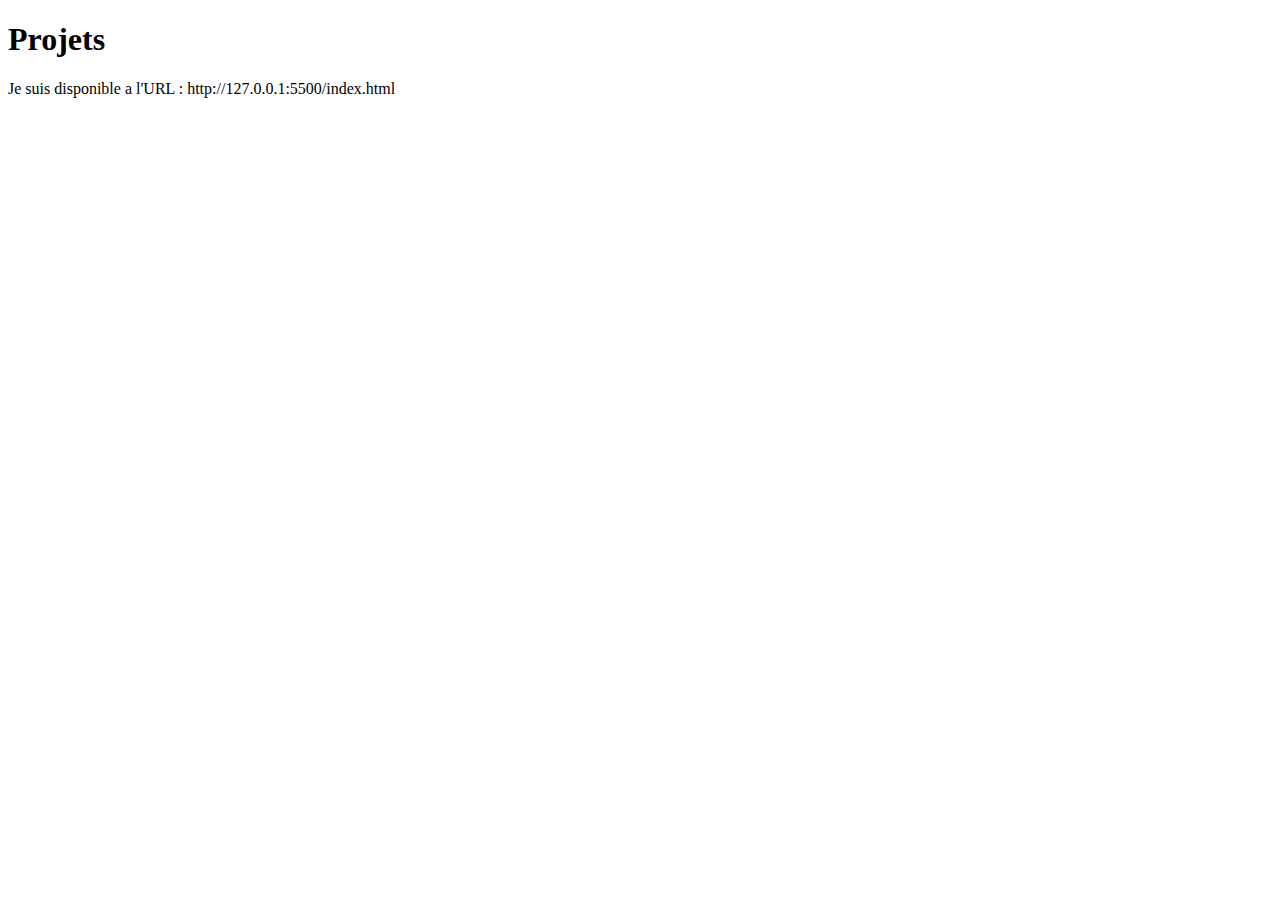
<file: index.html>
<!DOCTYPE html>
<html lang="en">
<head>
    <meta charset="UTF-8">
    <meta name="viewport" content="width=device-width, initial-scale=1.0">
    <title>Cours Dev Web</title>
</head>
<body>
    <h1 id="titre">Projets</h1>

    <p>
        Je suis disponible a l'URL : http://127.0.0.1:5500/index.html
    </p>

    <script src="index.js"></script>
</body>
</html>
</file>
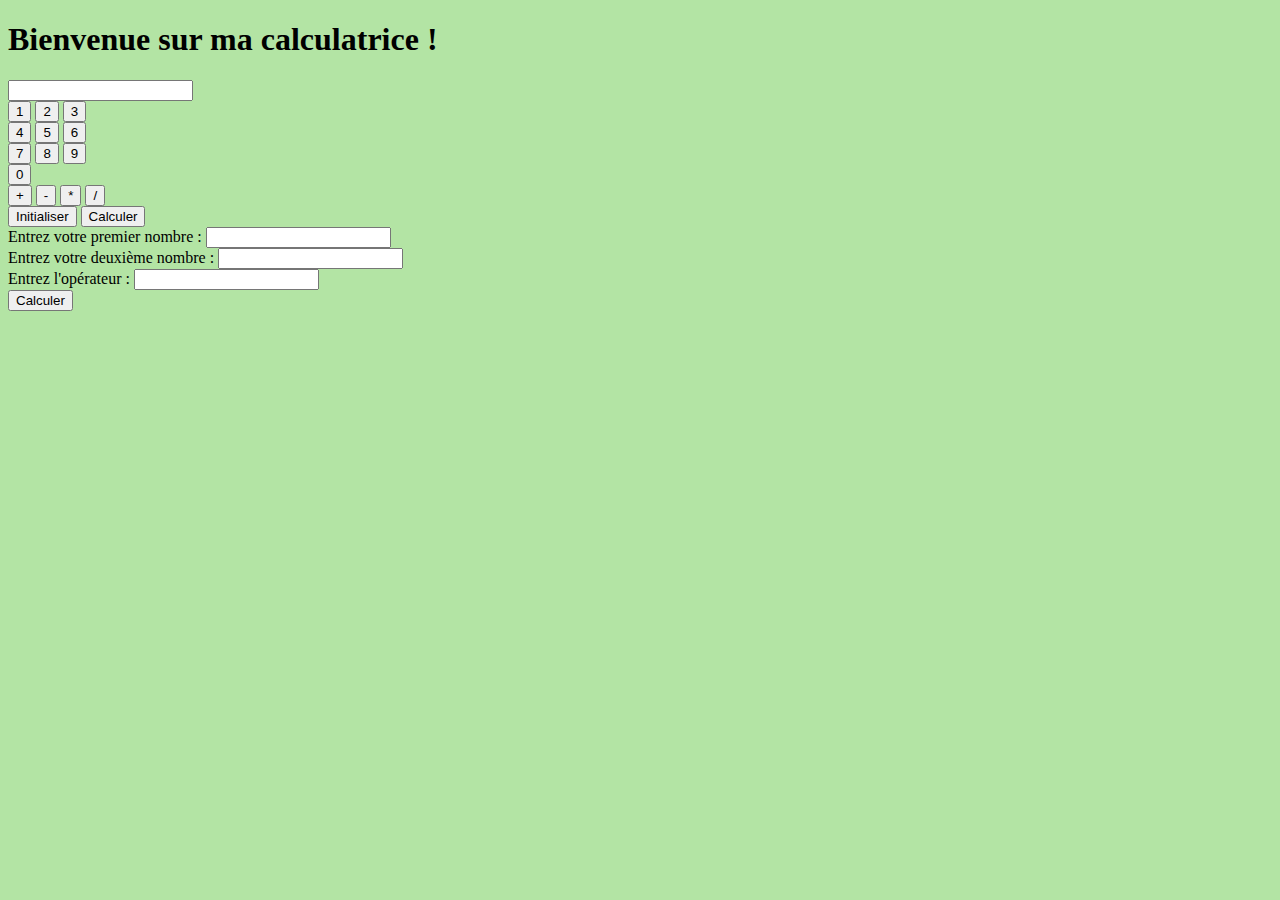
<file: projet_calculatrice/calculatrice.html>
<!DOCTYPE html>
<html lang="fr" bg-success>
<head>
    <meta charset="UTF-8">
    <meta name="viewport" content="width=device-width, initial-scale=1.0">
    <link rel="stylesheet" href="calculatrice.css">
    <link href="https://cdn.jsdelivr.net/npm/bootstrap@5.3.2/dist/css/bootstrap.min.css" rel="stylesheet" integrity="sha384-T3c6CoIi6uLrA9TneNEoa7RxnatzjcDSCmG1MXxSR1GAsXEV/Dwwykc2MPK8M2HN" crossorigin="anonymous">
    <title>Cours Dev Web</title>
</head>
<body class="d-flex flex-column h-100 fond">
        <div>
            <div class="mx-auto p-2" style="width: 600px;">
                <h1 id="titre" class="mx-auto ">Bienvenue sur ma calculatrice !</h1>
            </div>
                
            </div>
            <div class="mx-auto p-2" style="width: 225px;">
                <input type="text" id="equation" readonly>
            </div>

            <div class="mx-auto p-2" style="width: 150px;">
                <button onclick="ajouteroperation('1')" class="ms-2" id="Bouton1">1</button>
                <button onclick="ajouteroperation('2')" class="ms-2" id="Bouton2">2</button>
                <button onclick="ajouteroperation('3')" class="ms-2" id="Bouton3">3</button>

            </div>
            <div class="mx-auto p-2" style="width: 150px;">
                <button onclick="ajouteroperation('4')" class="ms-2" id="Bouton4">4</button>
                <button onclick="ajouteroperation('5')" class="ms-2" id="Bouton5">5</button>
                <button onclick="ajouteroperation('6')" class="ms-2" id="Bouton6">6</button>
            </div>
            <div class="mx-auto p-2" style="width: 150px;">
                <button onclick="ajouteroperation('7')" class="ms-2" id="Bouton7">7</button>
                <button onclick="ajouteroperation('8')" class="ms-2" id="Bouton8">8</button>
                <button onclick="ajouteroperation('9')" class="ms-2" id="Bouton9">9</button>
            </div>
            <div class="mx-auto p-2" style="width: 75px;">
                <button onclick="ajouteroperation('0')" class="ms-2" id="Bouton0">0</button> 
            </div>
            <div class="mx-auto p-2" style="width: 185px;">
                <button onclick="ajouteroperation('+')" class="ms-2" id="BoutonAddition">+</button>
                <button onclick="ajouteroperation('-')" class="ms-2" id="BoutonSoustraction">-</button>
                <button onclick="ajouteroperation('*')" class="ms-2" id="BoutonMultiplication">*</button>
                <button onclick="ajouteroperation('/')" class="ms-2" id="BoutonDivision">/</button>
            </div>
            <div class="mx-auto p-2" style="width: 220px;">
                <button onclick="reset()" class="ms-2" id="Initialiser">Initialiser</button>
                <button onclick="calculer()" class="ms-2" id="Calculer">Calculer</button>

            </div>


            <div class="p-2" style="width: 424px;">
                <label for="guessField">Entrez votre premier nombre : </label>
                <input type="text" id="premierNombre" class="guessField"/>
            </div>

            <div class="p-2" style="width: 438px;">
                <label for="guessField">Entrez votre deuxième nombre : </label>
                <input type="text" id="secondNombre" class="guessField" />
            </div>

            <div class="p-2"  style="width: 430px;">
                <label for="guessField">Entrez l'opérateur : </label>
                <input type="text" id="operation" class="guessField" />
            </div>

            <div class="p-2" style="width: 75px;">
                <button onclick="calcul()" class="ms-2" id="boutonCalculer">Calculer</button>
            </div>

            <p id="resultat" class="p-2"></p>

    </header>
   
    <script src="calculatrice.js"></script>
</body>
</html>
</file>
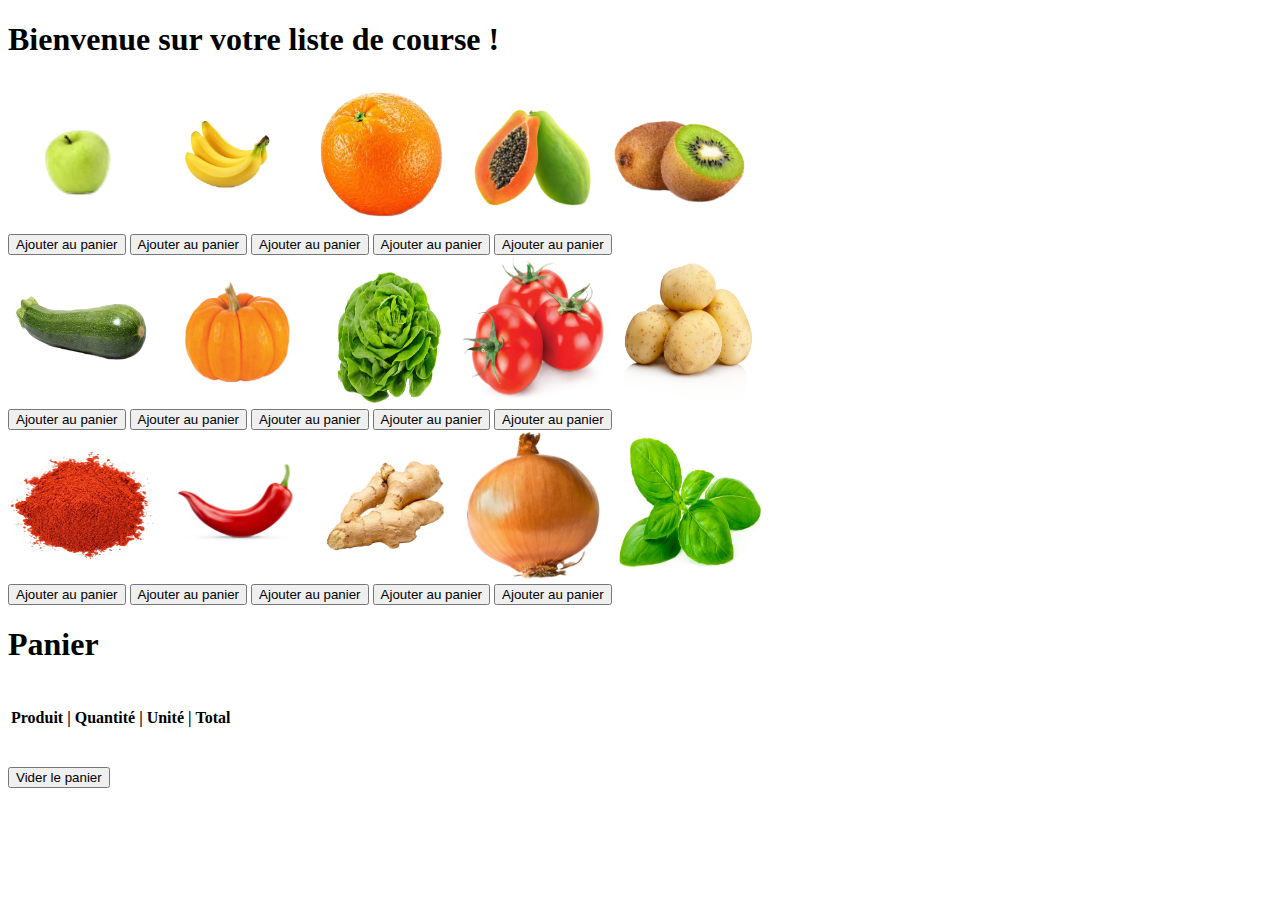
<file: projet_marche/liste_course.html>
<!DOCTYPE html>
<html lang="fr" bg-success>
<head>
    <meta charset="UTF-8">
    <meta name="viewport" content="width=device-width, initial-scale=1.0">
    <!-- <link rel="stylesheet" href="calculatrice.css"> -->
    <link href="https://cdn.jsdelivr.net/npm/bootstrap@5.3.2/dist/css/bootstrap.min.css" rel="stylesheet" integrity="sha384-T3c6CoIi6uLrA9TneNEoa7RxnatzjcDSCmG1MXxSR1GAsXEV/Dwwykc2MPK8M2HN" crossorigin="anonymous">
    <title>Cours Dev Web</title>
</head>

<body class="bg-success">
    <div class="container-fluid" style="width: 700px;">
        <h1 id="titre" class="mx-auto">Bienvenue sur votre liste de course !</h1>
    </div>
    <div class="row">
        <div class="container col-7 bg-succes">
            <div class="col-md-6 p-2" style="width: 800px">
                <img src="pomme.png" alt="pomme" style="width: 140px; height: 140px;">
                <img src="banane.png" alt="banane" style="width: 150px; height: 150px;">
                <img src="orange.png" alt="orange" style="width: 150px; height: 150px;">
                <img src="papaye.png" alt="papaye" style="width: 145px; height: 145px;">
                <img src="kiwi.png" alt="kiwi" style="width: 140px; height: 140px;">
            </div>
    
            <div class="col-md-6 mb-3" style="width: 1000px;">
                <button onclick="prixTotal = ajouterItem(basket, 'Pomme',prixTotal,'ajouter')" class="ms-2" id="BoutonPomme">Ajouter au panier</button>
                <button onclick="prixTotal = ajouterItem(basket,'Banane',prixTotal,'ajouter')" class="ms-2" id="BoutonBanane">Ajouter au panier</button>
                <button onclick="prixTotal = ajouterItem(basket,'Orange',prixTotal,'ajouter')" class="ms-2" id="BoutonOrange">Ajouter au panier</button>
                <button onclick="prixTotal = ajouterItem(basket,'Papaye',prixTotal,'ajouter')" class="ms-2" id="BoutonPapaye">Ajouter au panier</button>
                <button onclick="prixTotal = ajouterItem(basket,'Kiwi',prixTotal,'ajouter')" class="ms-2" id="BoutonKiwi">Ajouter au panier</button>
            </div>
            
            <div class="col-md-6 p-2 mb-2" style="width: 800px;">
                <img src="courgette.png" alt="courgette" style="width: 150px; height: 150px;">
                <img src="potiron.png" alt="potiron" style="width: 150px; height: 150px;">
                <img src="salade.png" alt="salade" style="width: 140px; height: 140px;">
                <img src="tomate.png" alt="tomate" style="width: 150px; height: 150px;">
                <img src="pdt.png" alt="pdt" style="width: 150px; height: 150px;">
            </div>
            
            <div class="col-md-6 mb-3" style="width: 750px;">
                <button onclick="prixTotal = ajouterItem(basket, 'Courgette',prixTotal,'ajouter')" class="ms-2" id="BoutonCourgette">Ajouter au panier</button>
                <button onclick="prixTotal = ajouterItem(basket,'Potiron',prixTotal,'ajouter')" class="ms-2" id="BoutonPotiron">Ajouter au panier</button>
                <button onclick="prixTotal = ajouterItem(basket,'Salade',prixTotal,'ajouter')" class="ms-2" id="BoutonOrange">Ajouter au panier</button>
                <button onclick="prixTotal = ajouterItem(basket,'Tomate',prixTotal,'ajouter')" class="ms-2" id="BoutonPapaye">Ajouter au panier</button>
                <button onclick="prixTotal = ajouterItem(basket,'PommeDeTerre',prixTotal,'ajouter')" class="ms-2" id="BoutonPDT">Ajouter au panier</button>
            </div>
            
            <div class="col-md-6" style="width: 800px;">
                <img src="paprika.png" alt="paprika" style="width: 150px; height: 150px;">
                <img src="piment.png" alt="piment" style="width: 150px; height: 150px;">
                <img src="gingembre.png" alt="gingembre" style="width: 140px; height: 140px;">
                <img src="oignon.png" alt="oignon" style="width: 150px; height: 150px;">
                <img src="basilic.png" alt="basilic" style="width: 150px; height: 150px;">
            </div>
            
            <div class="col-md-6 mb-3" style="width: 750px;">
                <button onclick="prixTotal = ajouterItem(basket, 'Paprika',prixTotal,'ajouter')" class="ms-2" id="BoutonPaprika">Ajouter au panier</button>
                <button onclick="prixTotal = ajouterItem(basket,'Piment',prixTotal,'ajouter')" class="ms-2" id="BoutonPiment">Ajouter au panier</button>
                <button onclick="prixTotal = ajouterItem(basket,'Gingembre',prixTotal,'ajouter')" class="ms-2" id="BoutonGingembre">Ajouter au panier</button>
                <button onclick="prixTotal = ajouterItem(basket,'Oignon',prixTotal,'ajouter')" class="ms-2" id="BoutonOignon">Ajouter au panier</button>
                <button onclick="prixTotal = ajouterItem(basket,'Basilic',prixTotal,'ajouter')" class="ms-2" id="BoutonBasilic">Ajouter au panier</button>
            </div>
        </div>
                
        <div class="container col-1 "></div>
        <div class="container col-4 bg-white">
            <div class="text-center">
                    <h1> Panier </h1>
            </div>
            <div class="container-fluid">
                <table class="text-center" id="tableau">
                    <thead>
                        <tr>
                            <th> <h4> Produit |</h4> </th>
                            <th> <h4> Quantité |</h4> </th>
                            <th> <h4> Unité |</h4> </th>
                            <th> <h4> Total </h4> </th>
                        </tr>
                    </thead>
                </table>
            </div>
            <p id="prixTotal"></p>
            <div class="mt-3">
                <button onclick="prixTotal = ajouterItem(basket, 'None', prixTotal,'retirer')" class="btn btn-danger">Vider le panier</button>
            </div>
        </div>
    </div>
   
    <script src="liste_cours.js"></script>
</body>
</html>
</file>
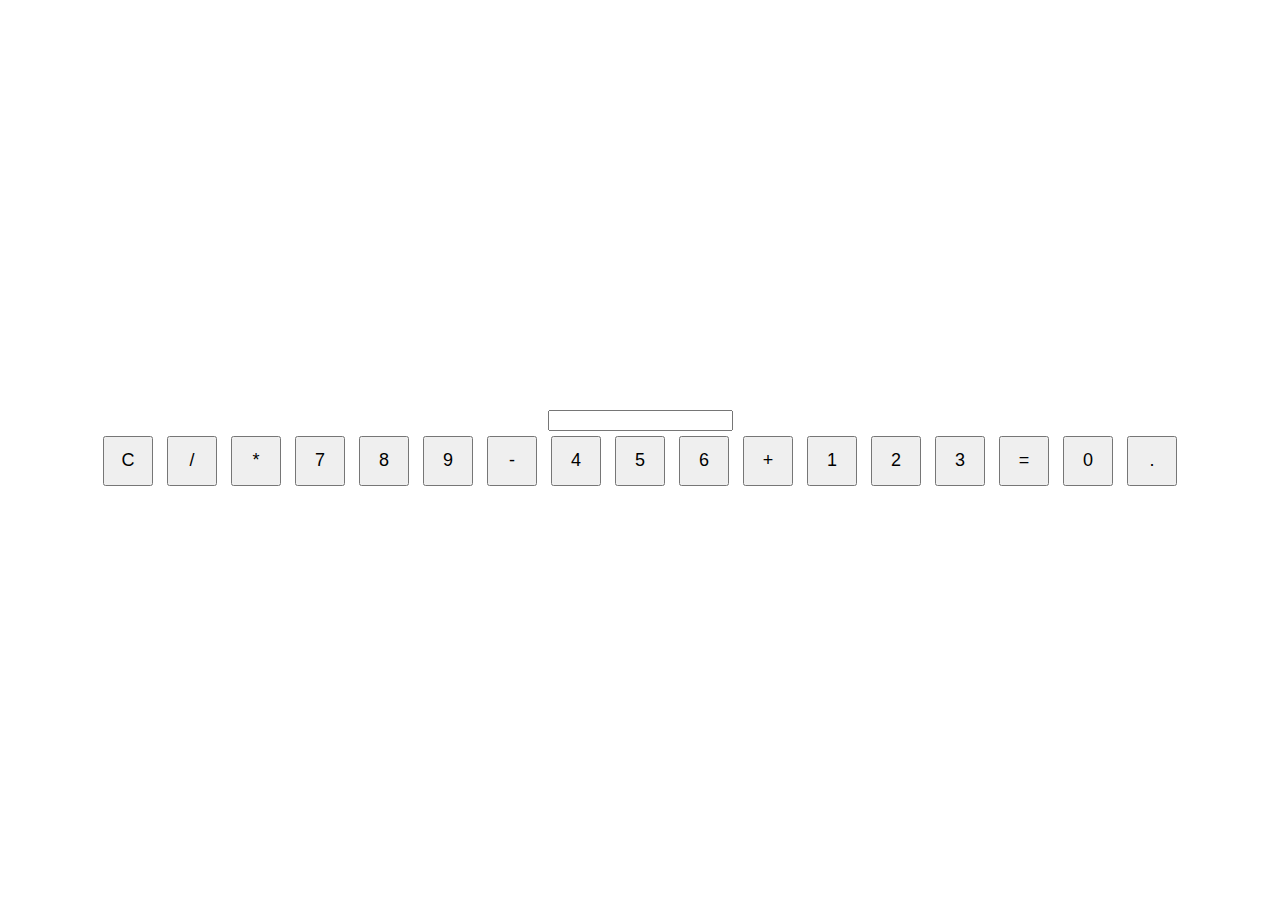
<file: projet_calculatrice/test/calc.html>
<!DOCTYPE html>
<html lang="en">
<head>
    <meta charset="UTF-8">
    <meta name="viewport" content="width=device-width, initial-scale=1.0">
    <link rel="stylesheet" href="style.css">
    <title>Calculatrice</title>
</head>
<body>
    <div class="calculator">
        <input type="text" id="display" readonly>
        <br>
        <button onclick="clearDisplay()">C</button>
        <button onclick="appendToDisplay('/')">/</button>
        <button onclick="appendToDisplay('*')">*</button>
        <button onclick="appendToDisplay('7')">7</button>
        <button onclick="appendToDisplay('8')">8</button>
        <button onclick="appendToDisplay('9')">9</button>
        <button onclick="appendToDisplay('-')">-</button>
        <button onclick="appendToDisplay('4')">4</button>
        <button onclick="appendToDisplay('5')">5</button>
        <button onclick="appendToDisplay('6')">6</button>
        <button onclick="appendToDisplay('+')">+</button>
        <button onclick="appendToDisplay('1')">1</button>
        <button onclick="appendToDisplay('2')">2</button>
        <button onclick="appendToDisplay('3')">3</button>
        <button onclick="calculate()">=</button>
        <button onclick="appendToDisplay('0')">0</button>
        <button onclick="appendToDisplay('.')">.</button>
    </div>
    <script src="script.js"></script>
</body>
</html>
</file>
<file: projet_calculatrice/calculatrice.css>
.fond {
    background-color: rgba(150, 218, 130, 0.726);
}

.bg-success-new {
    --bs-bg-opacity: 1;
    background-color: rgba(150, 218, 130, 0.726);
  }
</file>
<file: projet_calculatrice/test/style.css>
body {
    display: flex;
    align-items: center;
    justify-content: center;
    height: 100vh;
    margin: 0;
}

.calculator {
    text-align: center;
}

button {
    width: 50px;
    height: 50px;
    font-size: 18px;
    margin: 5px;
}
</file>
